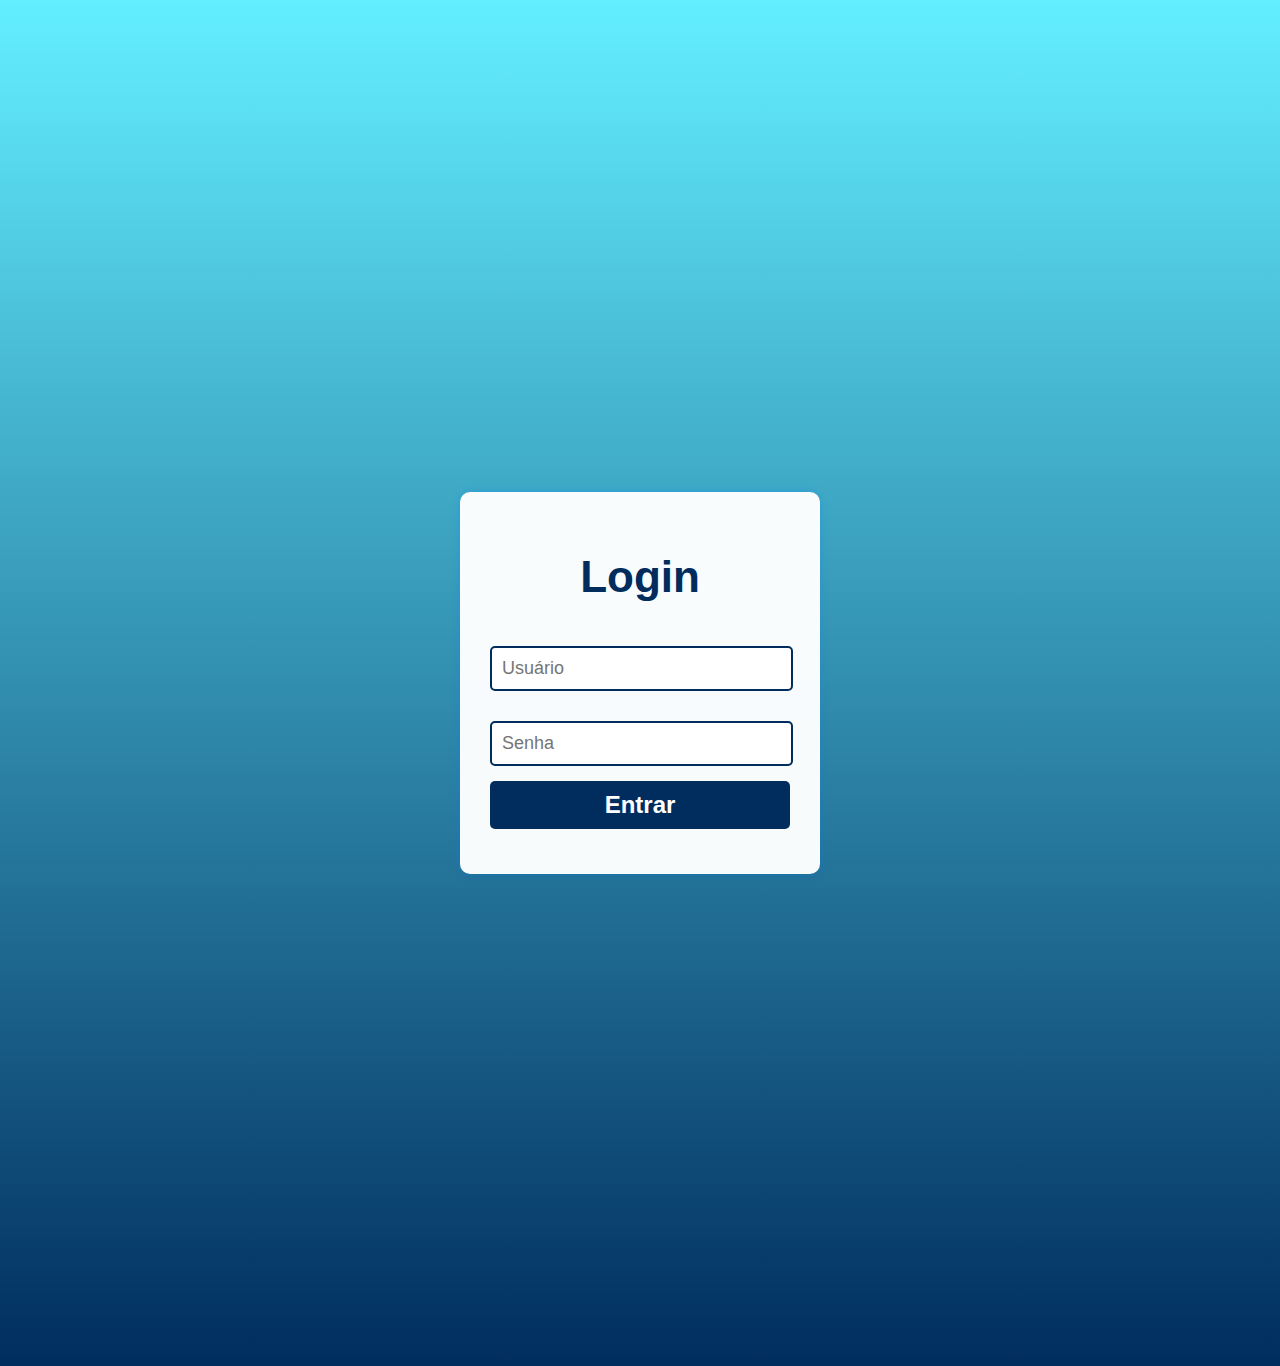
<file: index.html>
<!DOCTYPE html>
<html lang="pt-br">
<head>
  <meta charset="UTF-8">
  <title>Página de Login</title>
  <link rel="icon" href="https://w7.pngwing.com/pngs/217/160/png-transparent-muscular-arm-bodybuilding.png" type="image/png">
  <link rel="stylesheet" href="./css/global.css">
</head>
<body>
  <div class="login-box">
    <h1>Login</h1>
    <input type="text" id="usuario" placeholder="Usuário">
    <input type="password" id="senha" placeholder="Senha">
    <button onclick="fazerLogin()">Entrar</button>
    <div id="mensagem" class="mensagem"></div>
  </div>

  <script src = "js/login.js"></script>
</body>
</html>
</file>
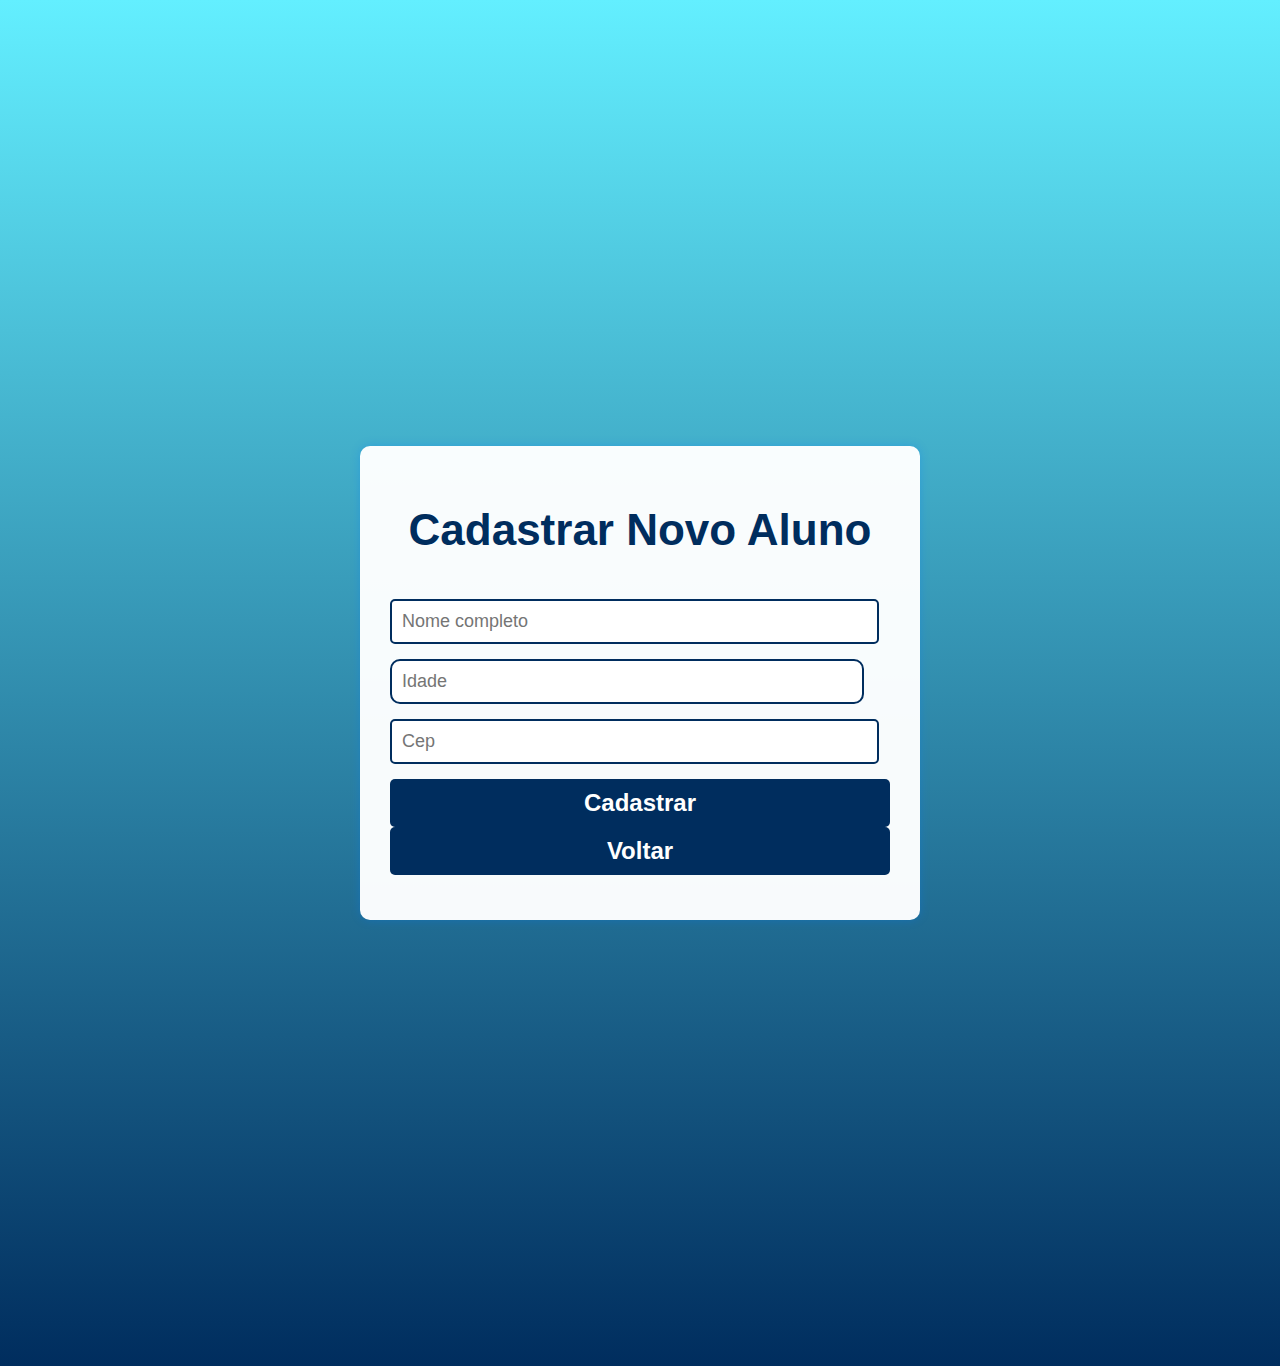
<file: cadastrarAluno.html>
<!DOCTYPE html>
<html lang="pt-br">
<head>
  <meta charset="UTF-8">
  <title>Cadastrar Novo Aluno</title>
  <link rel="icon" href="https://w7.pngwing.com/pngs/217/160/png-transparent-muscular-arm-bodybuilding.png" type="image/png">
  <link rel="stylesheet" href="./css/global.css">
  <style>
.money-box
{
    background-color: rgba(255, 255, 255, 0.968);
    padding: 30px;
    border-radius: 10px;
    box-shadow: 0 0 10px rgba(0, 123, 255, 0.3);
    width: 500px;
}
input[type="number"] 
{
    width: 90%;
    padding: 10px;
    border: 2px solid #002d5e;
    border-radius: 10px;
    font-size: 18px;
}
input[type="text"]
{
    align-items: center;
}

</style>
</head>
    <body>
 
        <div class="money-box">
            <h1>Cadastrar Novo Aluno</h1>
            <input type="text" id="nome" placeholder="Nome completo" required>
            <input type="number" id="idade" placeholder="Idade" min="0" max="120" step="1"required>
            <input type="text" id="cep" placeholder="Cep" required>
           
            <button onclick="cadastrarAluno()">Cadastrar</button>
 
            <button onclick="window.location.href='index.html'">Voltar</button>
 
            <div id="mensagem" class="mensagem"></div>
        </div>
 
        <script src="./js/cadastrarAluno.js"></script>
 
    </body>
</html>
</file>
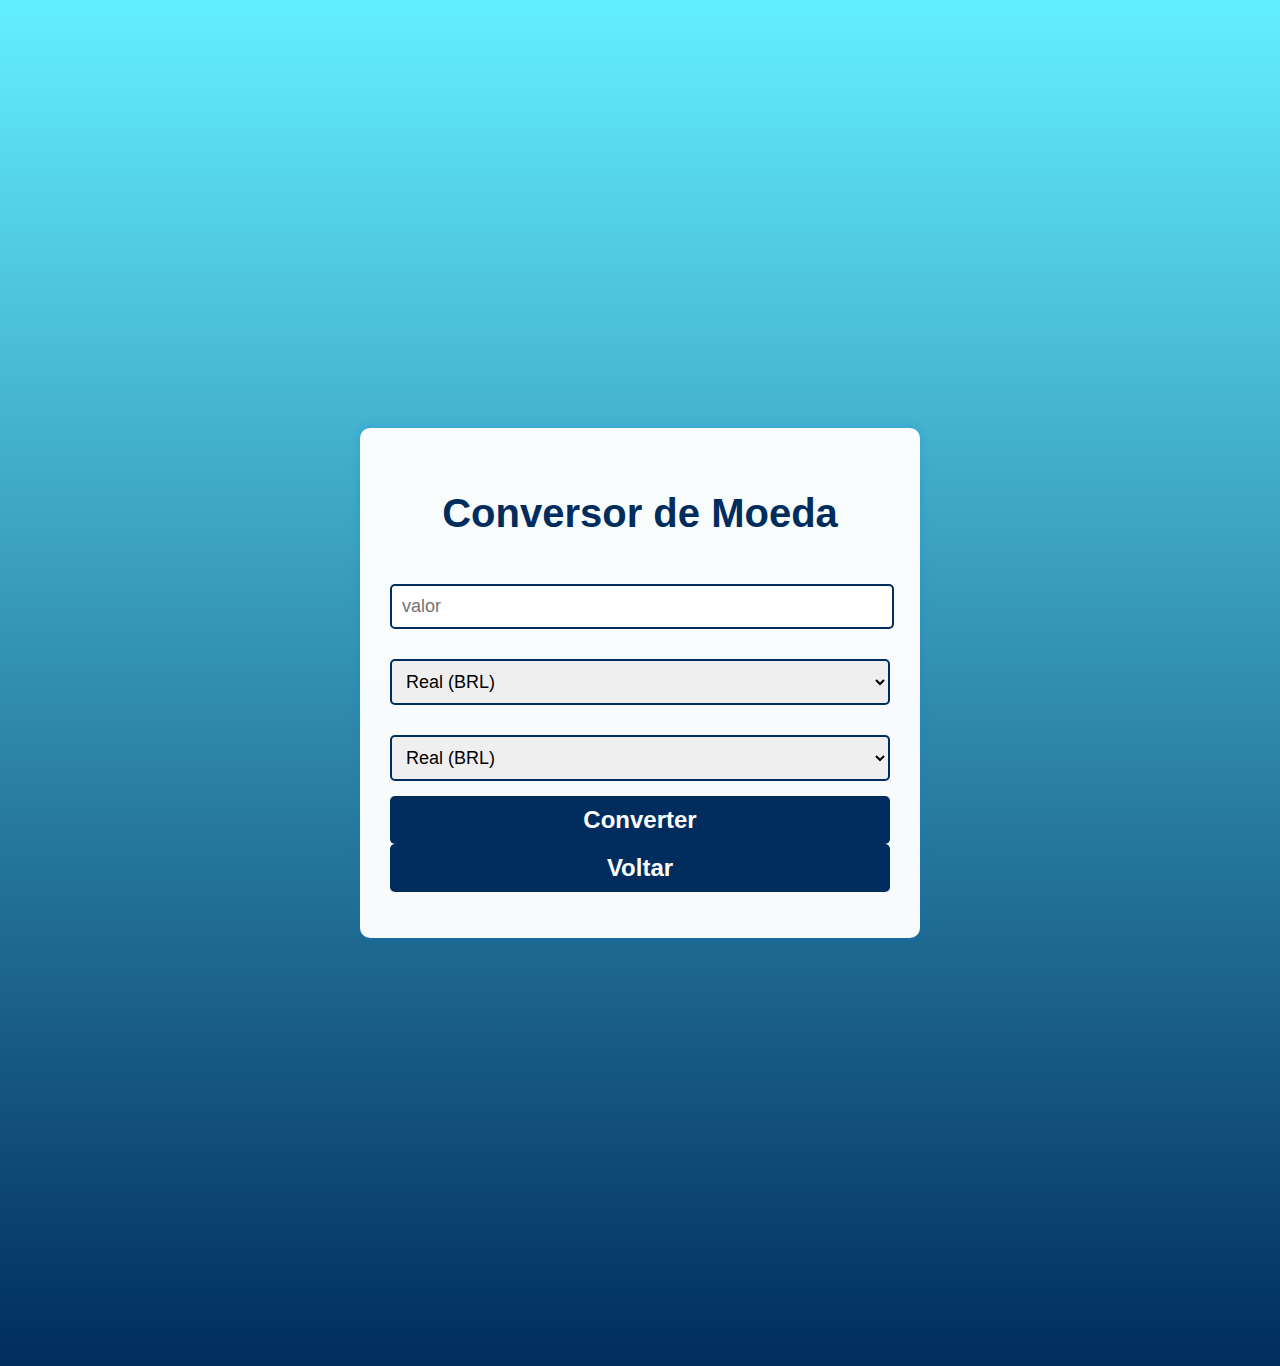
<file: conversor.html>
<!DOCTYPE html>
<html lang="pt-br">
<head>
    <meta charset="UTF-8">
    <meta name="viewport" content="width=device-width, initial-scale=1.0">
    <link rel="icon" href="https://w7.pngwing.com/pngs/217/160/png-transparent-muscular-arm-bodybuilding.png" type="image/png">
    <link rel="stylesheet" href="./css/global.css">
    <title>Conversor de Moeda</title>
    <style>
          .money-box
  {
      background-color: rgba(255, 255, 255, 0.968);
      padding: 30px;
      border-radius: 10px;
      box-shadow: 0 0 10px rgba(0, 123, 255, 0.3);
      width: 500px;
  }
  input[type="number"] 
  {
  width: 96%;
  padding: 10px;
  margin: 15px 0;
  border: 2px solid #002d5e;
  border-radius: 5px;
  font-size: 18px;
 }
 
 select
  {
    width: 100%;
    padding: 10px;
    margin: 15px 0;
    border: 2px solid #002d5e;
    border-radius: 5px;
    font-size: 18px;
  }
  h2
{
  color: #002d5e;
  font-size: 40px;
  text-align: center;
}
    </style>
</head>
<body>
    <div class="money-box">
        <h2>Conversor de Moeda</h2>
        <input type="number" id="amount" placeholder="valor" step="0.01" min="0">
        <select id="fromCurrency">
          <option value="BRL">Real (BRL)</option>
          <option value="USD">Dólar (USD)</option>
          <option value="EUR">Euro (EUR)</option>
          <option value="GBP">Libra Esterlina (GBP)</option>
          <option value="JPY">Iene Japonês (JPY)</option>
          </select>
          <select id="toCurrency">
            <option value="BRL">Real (BRL)</option>
            <option value="USD">Dólar (USD)</option>
            <option value="EUR">Euro (EUR)</option>
            <option value="GBP">Libra Esterlina (GBP)</option>
            <option value="JPY">Iene Japonês (JPY)</option>
          </select>
        <button onclick="converterMoeda()">Converter</button>
        <button onclick="window.location.href ='odf.html'">Voltar</button>
        <p id="resultado"></p>
      </div>
      
  <script src="./js/conversor.js"></script>
</body>
</html>
</file>
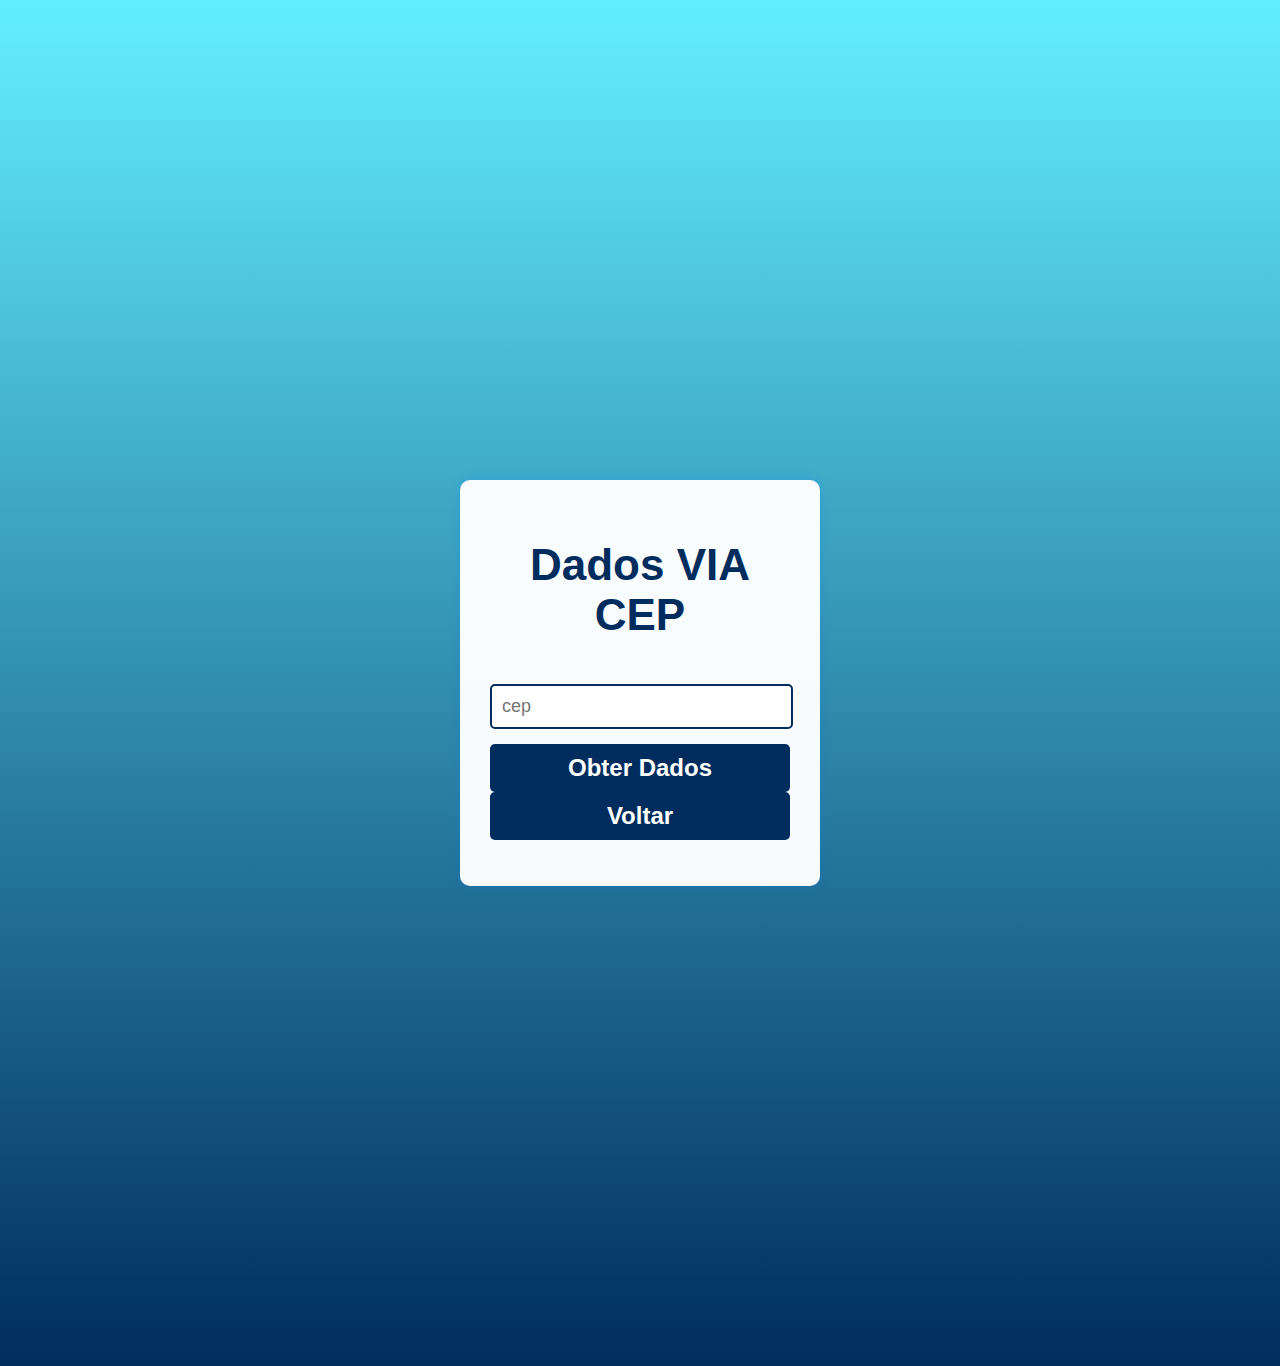
<file: endereco.html>
<!DOCTYPE html>
<html lang="pt-br">
<head>
    <meta charset="UTF-8">
    <meta name="viewport" content="width=device-width, initial-scale=1.0">
    <link rel="icon" href="https://w7.pngwing.com/pngs/217/160/png-transparent-muscular-arm-bodybuilding.png" type="image/png">
    <link rel="stylesheet" href="./css/global.css">
    <title>Endereço Via CEP</title>
    <style>
        input[type="number"] 
        {
          width: 93%;
          padding: 10px;
          margin: 15px 0;
          border: 2px solid #002d5e;
          border-radius: 5px;
          font-size: 18px;
        }
        .new-box
        {
          background-color: rgba(255, 255, 255, 0.968);
          padding: 30px;
          border-radius: 10px;
          box-shadow: 0 0 10px rgba(0, 123, 255, 0.3);
          width: 300px;
        }
        </style>
</head>
<body>
    <div class="new-box">
        <h1>Dados VIA CEP</h1>
        <input type="text" id="cep" placeholder="cep">
        <button onclick="getEndereco()">Obter Dados</button>
        <button onclick="window.location.href ='odf.html'">Voltar</button>
        <p id="logradouro"></p>
        <p id="bairro"></p>
        <p id="cidade"></p>
        <p id="estado"></p>
        <p id="regiao"></p>
      </div>
      
  <script src="./js/endereco.js"></script>
</body>
</html>
</file>
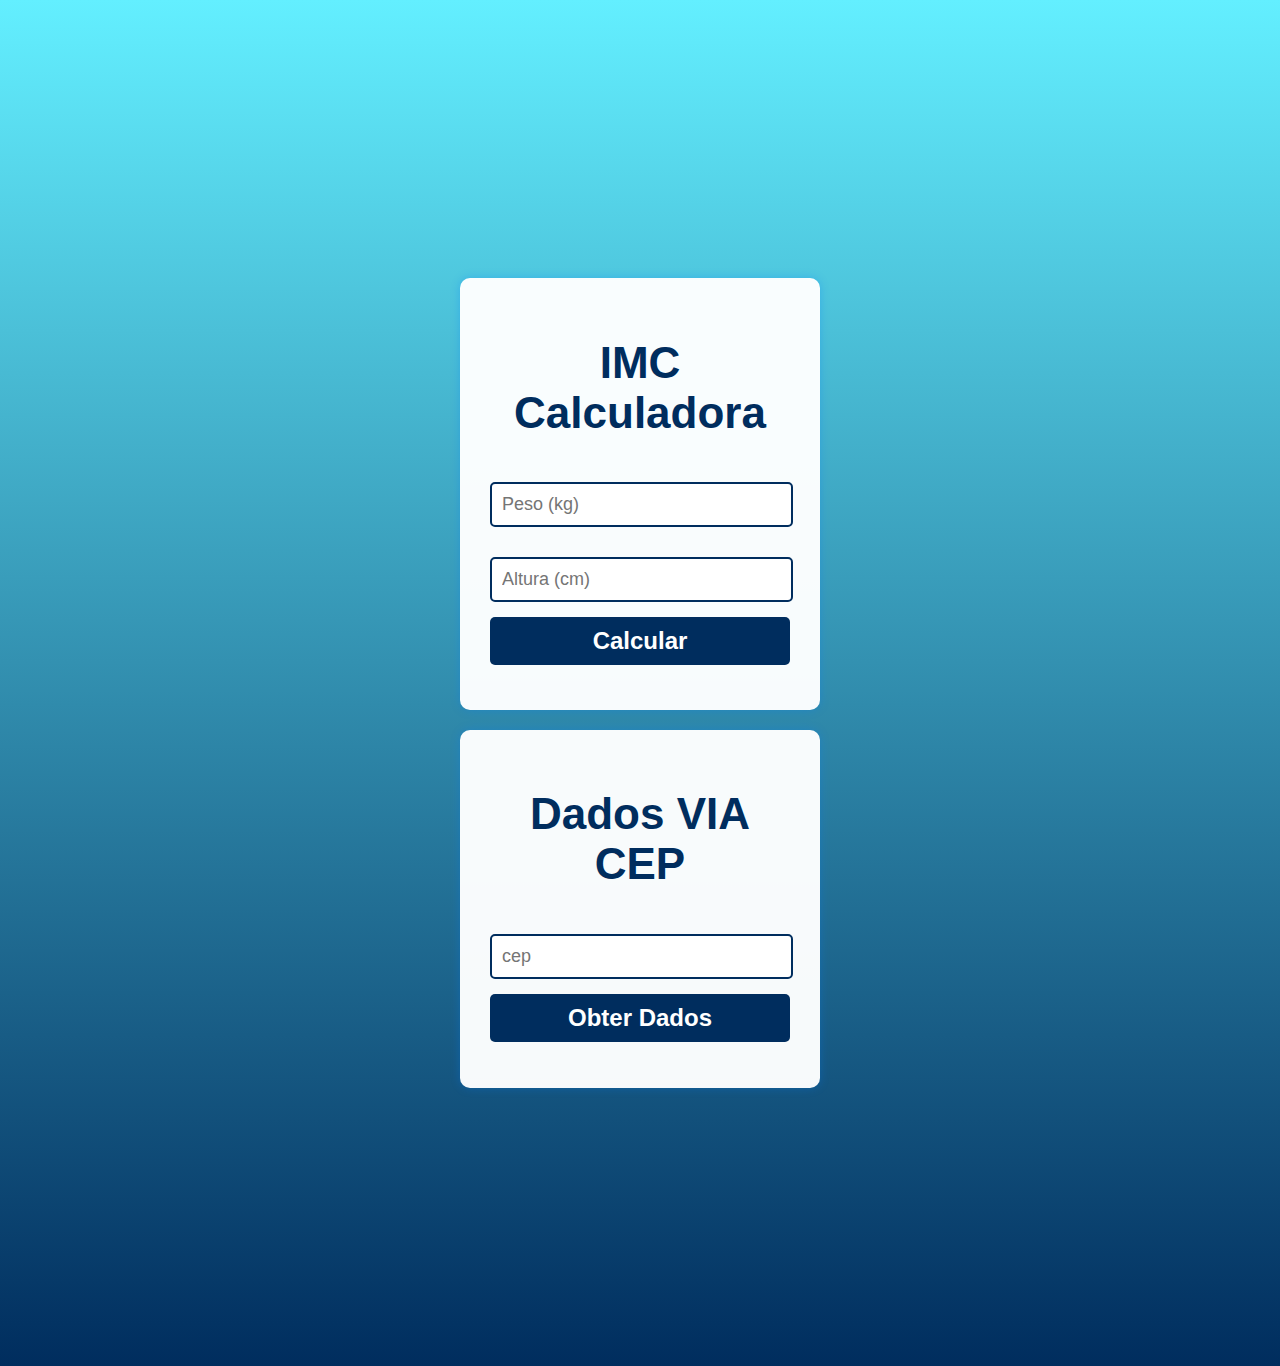
<file: imc.html>
<!DOCTYPE html>
<html lang="pt-br">
<head>
  <meta charset="utf-8" />
  <title>IMC Calculadora</title>
  <link rel="icon" href="https://w7.pngwing.com/pngs/217/160/png-transparent-muscular-arm-bodybuilding.png" type="image/png">
  <link rel="stylesheet" href="./css/global.css">
 <style>
    input[type="number"] 
    {
      width: 93%;
      padding: 10px;
      margin: 15px 0;
      border: 2px solid #002d5e;
      border-radius: 5px;
      font-size: 18px;
    }
    .new-box
    {
      background-color: rgba(255, 255, 255, 0.968);
      padding: 30px;
      border-radius: 10px;
      box-shadow: 0 0 10px rgba(0, 123, 255, 0.3);
      width: 300px;
    }
    .container 
    {
      display: flex;
      justify-content: center;
      gap: 20px;
      flex-direction: row;
      display: flex;
      flex-direction: column;
      align-items: center;
   }
   input[type=text]
  {
    margin: 15px 0;
    border-radius: 5px;
    border: 2px solid #002d5e;
    font-size: 18px;
  }
  </style>
</head>
<body>
  <div class="container">
    <div class="login-box">
     <h1>IMC Calculadora</h1>
      <input type="number" id="peso" placeholder="Peso (kg)">
      <input type="number" id="altura" placeholder="Altura (cm)">
      <button onclick="calcularIMC()">Calcular</button>
     <div id="mensagem" class="mensagem"></div>
    </div>

    <div class="new-box">
      <h1>Dados VIA CEP</h1>
      <input type="text" id="cep" placeholder="cep">
      <button onclick="getEndereco()">Obter Dados</button>
      <p id="logradouro"></p>
      <p id="bairro"></p>
      <p id="cidade"></p>
      <p id="estado"></p>
      <p id="regiao"></p>

    </div>
  </div>

  <script src="./js/endereco.js"></script>

  <script src="./js/imc.js"></script>

</body>
</html>
</file>
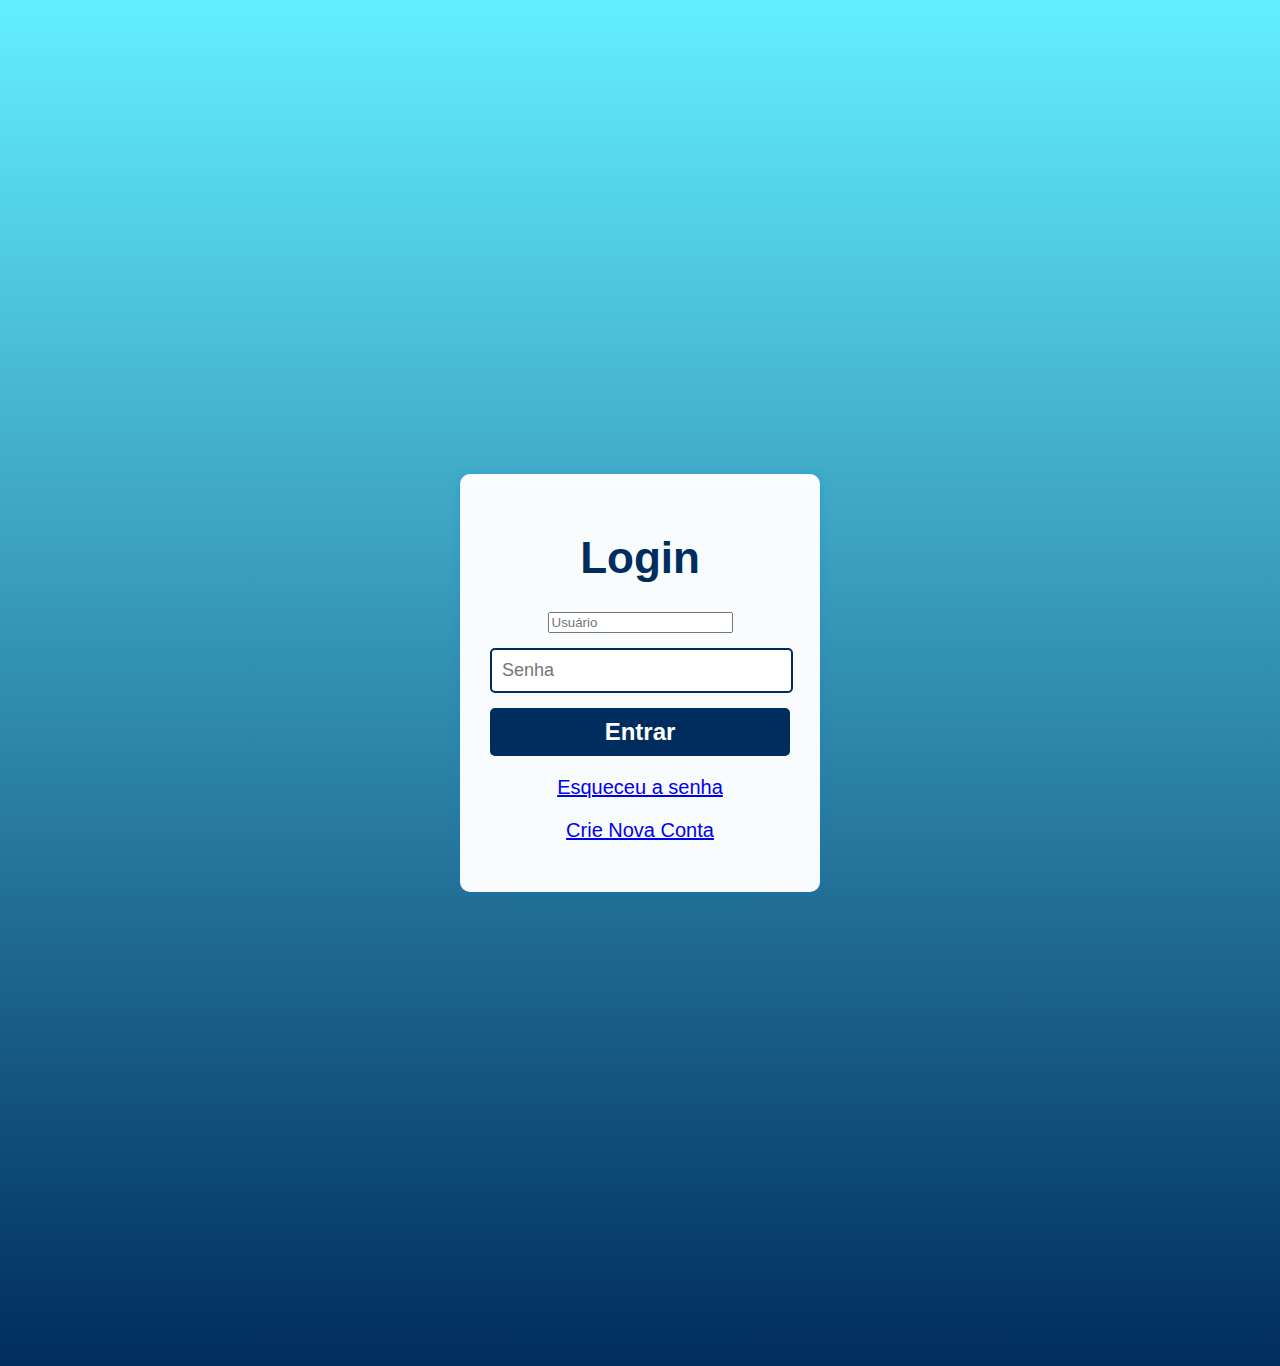
<file: login.html>
<!DOCTYPE html>
<html lang="pt-br">
<head>
  <meta charset="UTF-8">
  <title>Página de Login</title>
  <link rel="icon" href="https://w7.pngwing.com/pngs/217/160/png-transparent-muscular-arm-bodybuilding.png" type="image/png">
  <link rel="stylesheet" href="./css/global.css">
  <style>
    p
    {
      text-align: center;
      font-size: 20px;
    }
  </style>
</head>
<body>
  <div class="login-box">
    <h1>Login</h1>
    <input type="email" id="usuario" placeholder="Usuário">
    <input type="password" id="senha" placeholder="Senha">
    <button onclick="fazerLogin()">Entrar</button>
    <p><a href = 'esqueceusenha.html' id="login">Esqueceu a senha</a></p>
    <p><a href ='cadastro.html' id="login">Crie Nova Conta</a></p>
    <div id="mensagem" class="mensagem"></div>
  </div>

  <script src = "js/login.js"></script>
</body>
</html>
</file>
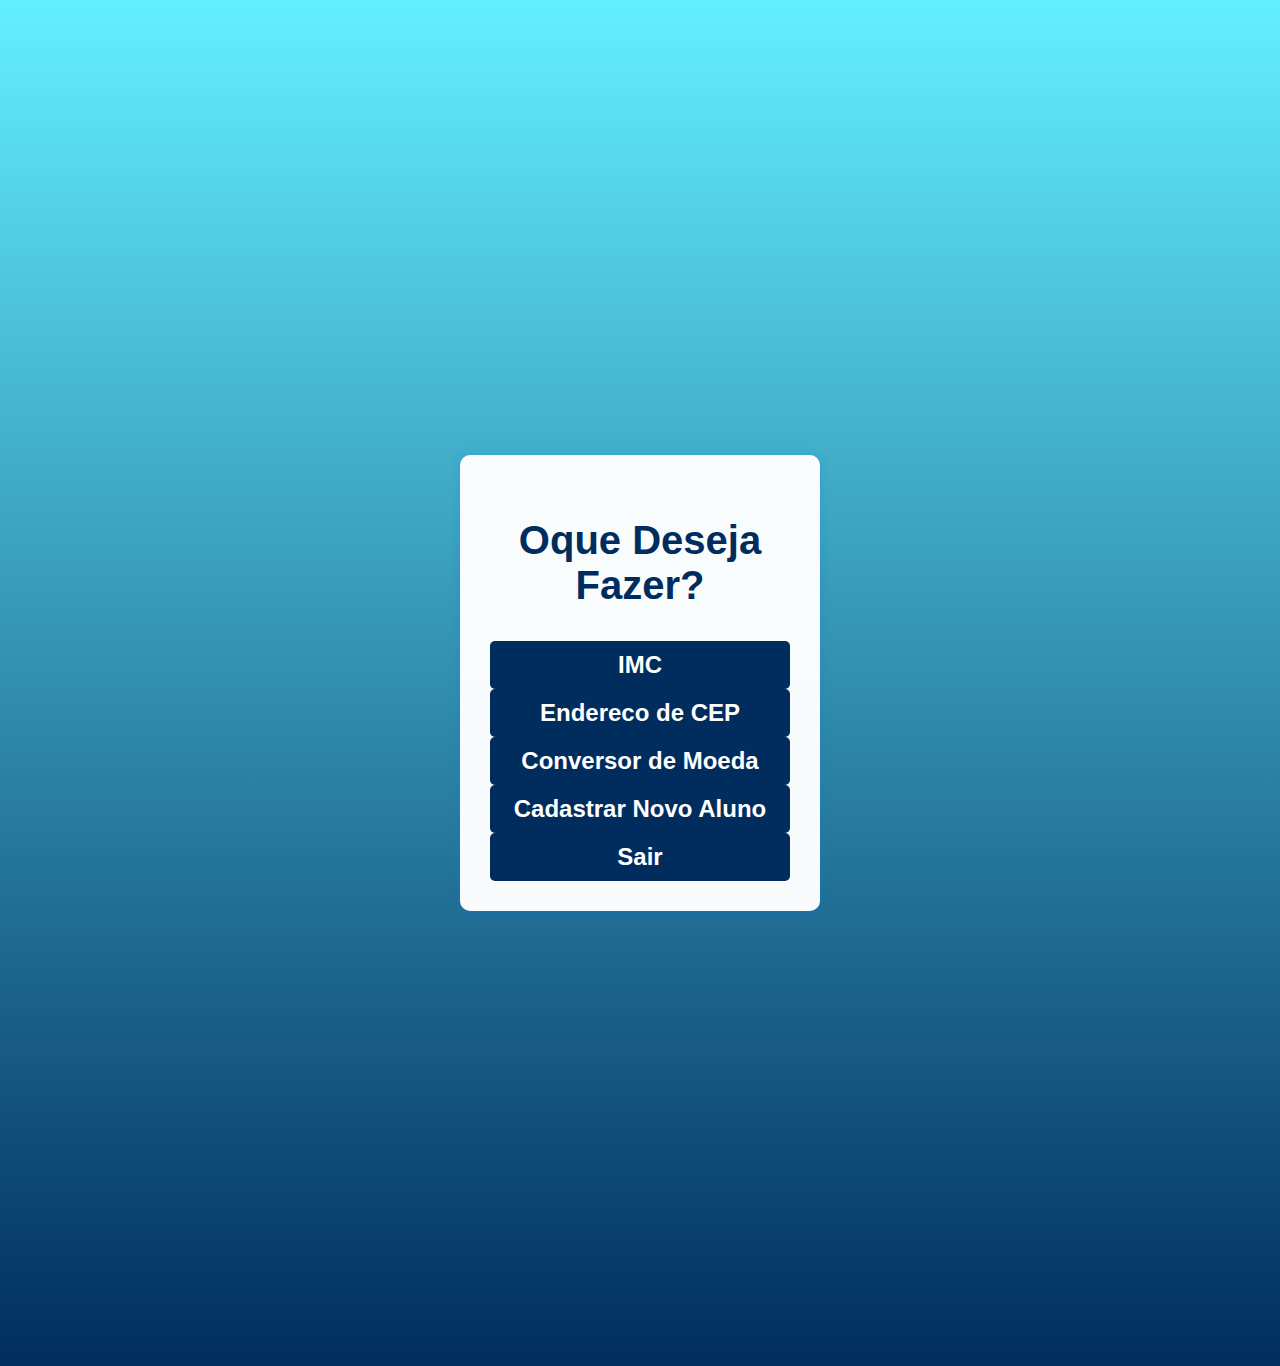
<file: odf.html>
<!DOCTYPE html>
<html lang="pt-br">
<head>
    <meta charset="UTF-8">
    <link rel="icon" href="https://w7.pngwing.com/pngs/217/160/png-transparent-muscular-arm-bodybuilding.png" type="image/png">
    <meta name="viewport" content="width=device-width, initial-scale=1.0">
    <link rel="stylesheet" href="./css/global.css">
    <title>Oque Deseja Fazer</title>
    <style>
h2
{
  color: #002d5e;
  font-size: 40px;
  text-align: center;
}
    </style>
</head>
<body>
    <div class="login-box">
        <h2>Oque Deseja Fazer?</h2>
        <button onclick="window.location.href = 'imc.html'">IMC</button>
        <button onclick="window.location.href = 'endereco.html'">Endereco de CEP</button>
        <button onclick="window.location.href = 'conversor.html'">Conversor de Moeda</button>
        <button onclick="window.location.href = 'cadastrarAluno.html'">Cadastrar Novo Aluno</button>
        <button onclick="window.location.href = 'login.html'">Sair</button>
    </div>
</body>
</html>
</file>
<file: css/global.css>
body 
{
  font-family: Arial, sans-serif;
  background: linear-gradient(#63efff, #002d5e);
  display: flex;
  justify-content: center;
  align-items: center;
  height: 150vh;
}

h1
{
  color: #002d5e;
  font-size: 44px;
  text-align: center;
}

.login-box 
{
  background: rgba(255, 255, 255, 0.968);
  padding: 30px;
  border-radius: 10px;
  box-shadow: 0 0 10px rgba(0, 123, 255, 0.3);
  width: 300px;
  text-align: center;
}

input[type="text"], input[type="password"] 
{
  width: 93%;
  padding: 10px;
  margin: 15px 0;
  border-radius: 5px;
  border: 2px solid #002d5e;
  font-size: 18px;
}

button 
{
  width: 100%;
  padding: 10px;
  background: #002d5e;
  color: white;
  border: none;
  border-radius: 5px;
  cursor: pointer;
  font-weight: bold;
  transition: background-color 0.3s ease, transform 0.2s ease;
  font-size: 24px;
}

button:hover 
{
  background: linear-gradient(#002d5e,#63efff);
  transform: translateY(-2px);
  box-shadow: 0 4px 12px rgba(0, 123, 255, 0.3); 
}

.mensagem 
{
  margin-top: 15px;
  font-weight: bold;
}

.erro 
{
  color: red;
  margin-top: 15px;
  font-weight: bold;
}

.sucesso 
{
  color: green;
}
</file>
